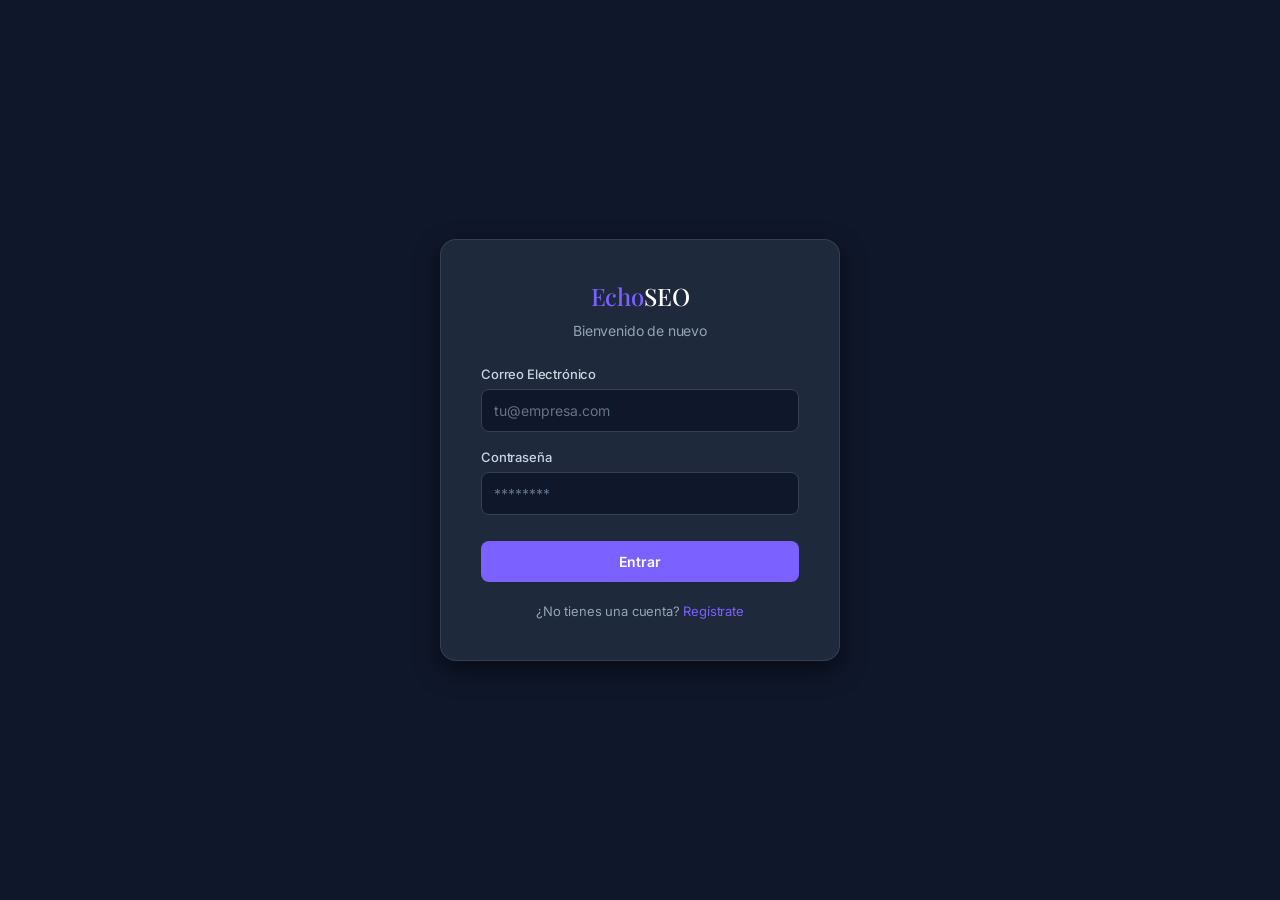
<file: frontend/app/login.html>
<!doctype html>
<html lang="es">
  <head>
    <meta charset="UTF-8" />
    <meta name="viewport" content="width=device-width, initial-scale=1.0" />
    <title>Iniciar Sesión - EchoSEO</title>
    <link rel="preconnect" href="https://fonts.googleapis.com" />
    <link
      href="https://fonts.googleapis.com/css2?family=Syne:wght@700;800&family=Inter:wght@300;400;500;600;700&display=swap"
      rel="stylesheet"
    />
    <link rel="stylesheet" href="css/styles.css" />
  </head>
  <body class="auth-page">
    <div class="auth-card">
      <h2><span style="color: #7b61ff">Echo</span>SEO</h2>
      <p>Bienvenido de nuevo</p>

      <form id="loginForm">
        <div class="form-group">
          <label for="loginEmail">Correo Electrónico</label>
          <input
            type="email"
            id="loginEmail"
            class="form-control"
            placeholder="tu@empresa.com"
            required
          />
        </div>
        <div class="form-group">
          <label for="loginPassword">Contraseña</label>
          <input
            type="password"
            id="loginPassword"
            class="form-control"
            placeholder="********"
            required
          />
        </div>
        <button type="submit" class="auth-btn" id="loginBtn">Entrar</button>
      </form>

      <div class="auth-links">
        ¿No tienes una cuenta? <a href="register.html">Regístrate</a>
      </div>
    </div>

    <script src="js/services/authService.js"></script>
  </body>
</html>
</file>
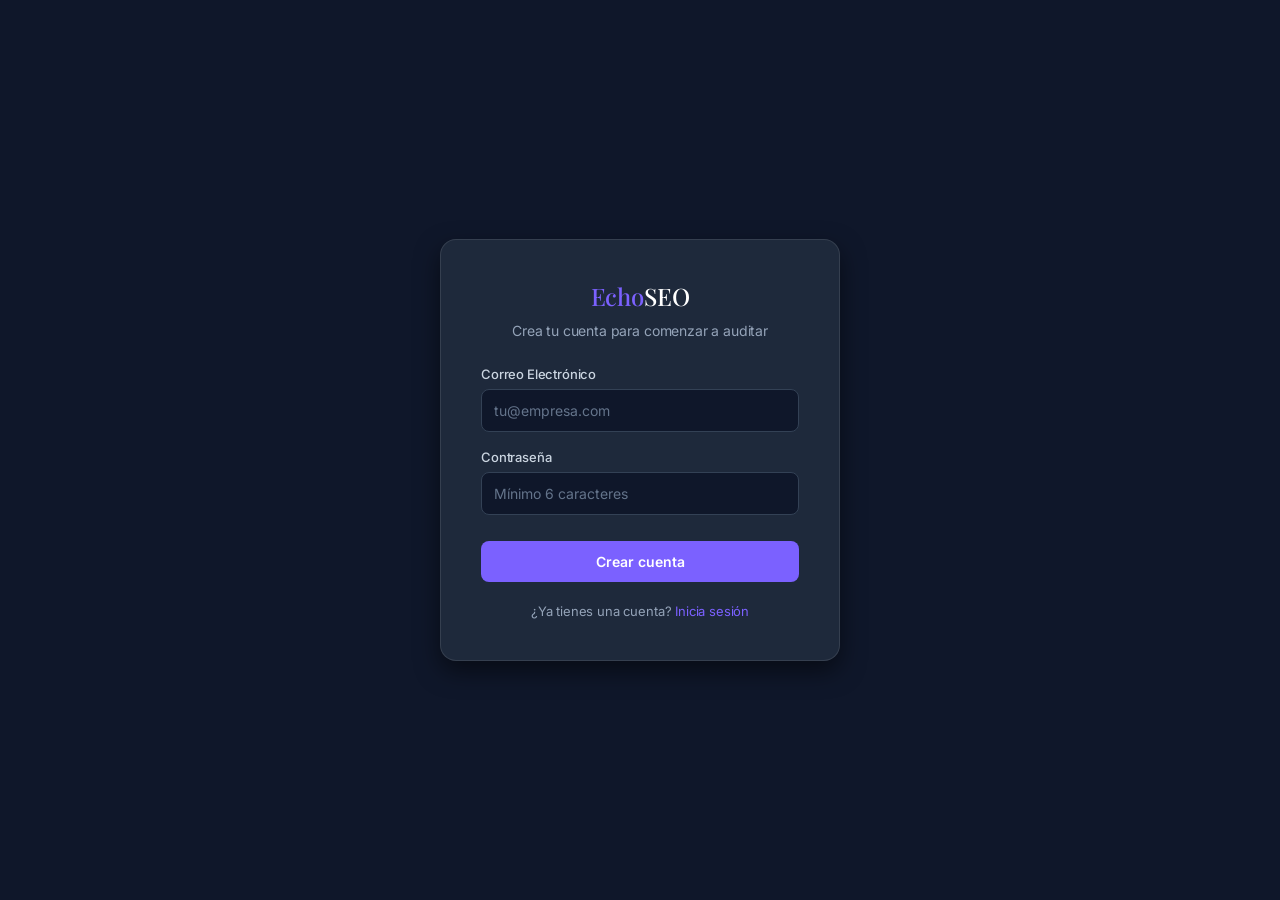
<file: frontend/app/register.html>
<!DOCTYPE html>
<html lang="es">
<head>
  <meta charset="UTF-8">
  <meta name="viewport" content="width=device-width, initial-scale=1.0">
  <title>Registro - EchoSEO</title>
  <link rel="preconnect" href="https://fonts.googleapis.com">
  <link href="https://fonts.googleapis.com/css2?family=Syne:wght@700;800&family=Inter:wght@300;400;500;600;700&display=swap" rel="stylesheet">
  <link rel="stylesheet" href="css/styles.css">
</head>
<body class="auth-page">

  <div class="auth-card">
    <h2><span style="color:#7B61FF;">Echo</span>SEO</h2>
    <p>Crea tu cuenta para comenzar a auditar</p>

    <form id="registerForm">
      <div class="form-group">
        <label for="email">Correo Electrónico</label>
        <input type="email" id="email" class="form-control" placeholder="tu@empresa.com" required>
      </div>
      <div class="form-group">
        <label for="password">Contraseña</label>
        <input type="password" id="password" class="form-control" placeholder="Mínimo 6 caracteres" required>
      </div>
      <button type="submit" class="auth-btn" id="submitBtn">Crear cuenta</button>
    </form>

    <div class="auth-links">
      ¿Ya tienes una cuenta? <a href="login.html">Inicia sesión</a>
    </div>
  </div>

  <script src="js/services/authService.js"></script>

</body>
</html>
</file>
<file: frontend/app/css/styles.css>
@import url("https://fonts.googleapis.com/css2?family=Inter:wght@400;500;600&family=Playfair+Display:wght@400;500;600&display=swap");

html {
  scroll-behavior: smooth;
}

:root {
  --color-cloud-canvas: #f9fafb;
  --color-porcelain-surface: #ffffff;
  --color-graphite-text: #333333;
  --color-ink-text: #000000;
  --color-platinum-border: #d6d6d6;
  --color-silver-detail: #bcbcbc;
  --color-deep-plum: #7b7b7b;
  --color-amethyst-accent: #f1ccff;
  --color-sky-blue-highlight: #91e0ff;

  --font-pp-editorial-new: "Playfair Display", serif;
  --font-switzer: "Inter", sans-serif;
  --font-arial: "Roboto", sans-serif;
  --font-system-ui: "Segoe UI", system-ui, sans-serif;

  --text-caption: 13px;
  --text-body: 16px;
  --text-subheading: 20px;
  --text-heading: 32px;
  --text-heading-lg: 48px;
  --text-display: 62px;

  --spacing-8: 8px;
  --spacing-12: 12px;
  --spacing-16: 16px;
  --spacing-20: 20px;
  --spacing-24: 24px;
  --spacing-32: 32px;
  --spacing-40: 40px;
  --spacing-56: 56px;
  --spacing-60: 60px;
  --spacing-80: 80px;
  --spacing-88: 88px;
  --spacing-116: 116px;
  --spacing-160: 160px;

  --border-radius-cards: 24px;
  --purple: var(--color-amethyst-accent);
  --purple-btn: var(--color-ink-text);
  --purple-btn-hover: #333333;
  --orange: var(--color-sky-blue-highlight);
  --teal: #00c9a7;
  --green-score: #22c896;
  --dark: var(--color-ink-text);
  --text: var(--color-graphite-text);
  --muted: var(--color-deep-plum);
  --border: var(--color-platinum-border);
  --font-display: var(--font-pp-editorial-new);
  --font-body: var(--font-switzer);
  --scroll-offset: 120px;
}
*,
*::before,
*::after {
  box-sizing: border-box;
  margin: 0;
  padding: 0;
}
body {
  background: var(--color-cloud-canvas);
  color: var(--color-graphite-text);
  font-family: var(--font-switzer);
  font-size: var(--text-body);
  line-height: 1.4;
  letter-spacing: -0.16px;
  overflow-x: hidden;
}

h1,
h2 {
  font-family: var(--font-pp-editorial-new);
  font-size: var(--text-heading-lg);
  color: var(--color-ink-text);
  font-weight: 500;
}
header {
  position: fixed;
  top: 16px;
  left: 50%;
  transform: translateX(-50%);
  width: calc(100% - 40px);
  max-width: 1140px;
  z-index: 900;
  height: 72px;
  padding: 0 24px;
  display: flex;
  align-items: center;
  justify-content: space-between;
  background: var(--color-ink-text);
  backdrop-filter: blur(24px) saturate(1.8);
  -webkit-backdrop-filter: blur(24px) saturate(1.8);
  border: none;
  border-radius: 100px;
  transition: all 0.4s cubic-bezier(0.16, 1, 0.3, 1);
  box-shadow: 0 4px 30px rgba(0, 0, 0, 0.04);
}
header.scrolled {
  top: 10px;
  width: calc(100% - 24px);
  max-width: 1100px;
  background: var(--color-ink-text);
  border: none;
  box-shadow: 0 10px 40px rgba(0, 0, 0, 0.18);
}
.logo {
  display: flex;
  align-items: center;
  gap: 9px;
  text-decoration: none;
}
.logo-mark {
  display: flex;
  align-items: center;
  justify-content: center;
  font-size: 20px;
  color: whitesmoke;
}
.logo-name {
  font-family: var(--font-display);
  font-weight: 800;
  font-size: 1.2rem;
  color: var(--dark);
  letter-spacing: -0.02em;
}
.logo-name em {
  color: var(--purple);
  font-style: normal;
}
.nav-wrapper {
  display: flex;
  flex: 1;
  align-items: center;
  justify-content: flex-end;
  gap: 32px;
}
nav {
  display: flex;
  align-items: center;
  justify-content: center;
  gap: 4px;
}
nav a {
  position: relative;
  color: rgba(255, 255, 255, 0.72);
  text-decoration: none;
  font-size: 0.95rem;
  font-weight: 500;
  padding: 8px 16px;
  border-radius: 100px;
  transition: all 0.3s ease;
  z-index: 1;
}
nav a::before {
  content: "";
  position: absolute;
  inset: 0;
  background: rgba(255, 255, 255, 0.08);
  border-radius: 100px;
  opacity: 0;
  transform: scale(0.9);
  transition: all 0.3s cubic-bezier(0.16, 1, 0.3, 1);
  z-index: -1;
}
nav a:hover {
  color: #ffffff;
  font-weight: 600;
}
nav a:hover::before {
  opacity: 1;
  transform: scale(1);
}
.header-actions {
  display: flex;
  align-items: center;
  gap: 10px;
}
.btn-ghost-sm {
  background: transparent;
  border: none;
  color: var(--muted);
  font-family: var(--font-body);
  font-size: 0.875rem;
  font-weight: 600;
  padding: 8px 18px;
  border-radius: 100px;
  cursor: pointer;
  transition:
    color 0.3s,
    background 0.3s;
}
.btn-ghost-sm:hover {
  color: var(--text);
  background: rgba(123, 97, 255, 0.06);
}
.btn-purple {
  background: var(--color-amethyst-accent);
  color: var(--color-ink-text);
  border: none;
  font-family: var(--font-switzer);
  font-size: var(--text-body);
  font-weight: 500;
  padding: var(--spacing-12) var(--spacing-24);
  border-radius: 10px;
  cursor: pointer;
  transition: all 0.3s cubic-bezier(0.16, 1, 0.3, 1);
}
.btn-purple:hover {
  background: #e3b0f5;
  transform: translateY(-2px);
}
.user-profile-container {
  position: relative;
}

.user-profile-btn {
  display: flex;
  align-items: center;
  gap: 10px;
  background: rgba(255, 255, 255, 0.1);
  border: 1px solid rgba(255, 255, 255, 0.22);
  padding: 8px 12px 8px 8px;
  border-radius: 50px;
  cursor: pointer;
  transition: all 0.3s cubic-bezier(0.16, 1, 0.3, 1);
  font-family: var(--font-body);
}

.user-profile-btn:hover {
  background: rgba(220, 29, 29, 0.18);
  border-color: rgba(255, 255, 255, 0.4);
}

.user-avatar {
  width: 32px;
  height: 32px;
  border-radius: 50%;
  background: linear-gradient(135deg, #7b61ff 0%, #6d4fee 100%);
  color: white;
  display: flex;
  align-items: center;
  justify-content: center;
  font-weight: 700;
  font-size: 14px;
  flex-shrink: 0;
}

.user-info {
  display: flex;
  flex-direction: column;
  gap: 2px;
  text-align: left;
}

.user-name {
  font-size: 13px;
  font-weight: 600;
  color: #ffffff;
  white-space: nowrap;
}

.user-email {
  font-size: 11px;
  color: rgba(255, 255, 255, 0.55);
  white-space: nowrap;
}

.user-chevron {
  color: rgba(255, 255, 255, 0.7);
  transition: transform 0.3s;
  flex-shrink: 0;
}

.user-profile-btn.active .user-chevron {
  transform: rotate(180deg);
}

.user-dropdown-menu {
  position: absolute;
  top: calc(100% + 8px);
  right: 0;
  background: white;
  border: 1px solid rgba(229, 231, 235, 0.8);
  border-radius: 12px;
  padding: 8px 0;
  min-width: 200px;
  box-shadow:
    0 12px 32px rgba(0, 0, 0, 0.12),
    inset 0 1px 0 rgba(255, 255, 255, 0.6);
  opacity: 0;
  visibility: hidden;
  transform: translateY(-8px) scale(0.95);
  transition: all 0.3s cubic-bezier(0.16, 1, 0.3, 1);
  z-index: 1000;
  backdrop-filter: blur(8px);
}

.user-dropdown-menu.active {
  opacity: 1;
  visibility: visible;
  transform: translateY(0) scale(1);
}

.dropdown-item {
  display: flex;
  align-items: center;
  gap: 12px;
  padding: 10px 16px;
  color: var(--text);
  text-decoration: none;
  font-size: 13px;
  font-weight: 500;
  transition: all 0.2s;
  border: none;
  background: transparent;
  cursor: pointer;
  width: 100%;
  text-align: left;
  font-family: var(--font-body);
}

.dropdown-item:hover {
  background: rgba(123, 97, 255, 0.06);
  color: var(--purple);
}

.dropdown-item svg {
  color: var(--muted);
  transition: color 0.2s;
}

.dropdown-item:hover svg {
  color: var(--purple);
}

.dropdown-item.logout-item {
  color: #ef4444;
}

.dropdown-item.logout-item:hover {
  background: rgba(239, 68, 68, 0.06);
  color: #dc2626;
}

.dropdown-item.logout-item svg {
  color: #ef4444;
}

.dropdown-item.logout-item:hover svg {
  color: #dc2626;
}

.dropdown-divider {
  height: 1px;
  background: rgba(229, 231, 235, 0.6);
  margin: 6px 0;
}

.hero {
  background: var(--color-cloud-canvas);
  padding: var(--spacing-116) 5% 0;
  text-align: center;
  position: relative;
  overflow: hidden;
  display: flex;
  flex-direction: column;
  align-items: center;
}
.hero-stripes {
  position: absolute;
  inset: 0;
  pointer-events: none;
  background-image: repeating-linear-gradient(
    90deg,
    transparent,
    transparent 28px,
    rgba(214, 214, 214, 0.4) 28px,
    rgba(214, 214, 214, 0.4) 29px
  );
}

.dot-live {
  width: 6px;
  height: 6px;
  border-radius: 50%;
  background: var(--color-sky-blue-highlight);
  animation: blink 1.4s ease infinite;
}
@keyframes blink {
  0%,
  100% {
    opacity: 1;
  }
  50% {
    opacity: 0.25;
  }
}
.hero h1 {
  font-family: var(--font-pp-editorial-new);
  font-size: var(--text-display);
  font-weight: 400;
  color: var(--color-ink-text);
  max-width: 760px;
  margin: 0 auto var(--spacing-56);
  position: relative;
  z-index: 1;
  animation: fadeUp 0.55s 0.05s ease both;
  margin-top: var(--spacing-56);
  line-height: 1.3;
}
.hero h1 .purple {
  background: var(--color-amethyst-accent);
  padding: 0 4px;
  border-radius: 8px;
  color: var(--color-ink-text);
}
.hero h1 .orange {
  background: var(--color-sky-blue-highlight);
  padding: 0 4px;
  border-radius: 8px;
  color: var(--color-ink-text);
}
.hero-sub {
  font-size: var(--text-subheading);
  color: var(--color-graphite-text);
  max-width: 520px;
  margin: 0 auto var(--spacing-32);
  line-height: 1.2;
  letter-spacing: -0.4px;
  position: relative;
  z-index: 1;
  animation: fadeUp 0.55s 0.1s ease both;
}

.hero-search {
  width: 100%;
  max-width: 520px;
  position: relative;
  z-index: 1;
  animation: fadeUp 0.55s 0.15s ease both;
  margin-bottom: 12px;
}
.search-box {
  background: white;
  border-radius: 16px;
  box-shadow:
    0 4px 32px rgba(0, 0, 0, 0.1),
    0 0 0 1px rgba(0, 0, 0, 0.06);
  overflow: hidden;
  padding: 16px;
  display: flex;
  flex-direction: column;
  gap: 12px;
}
.search-input-row {
  display: flex;
  align-items: center;
  padding: 10px 16px;
  gap: 8px;
}
.search-input {
  flex: 1;
  border: none;
  outline: none;
  font-family: var(--font-body);
  font-size: 0.95rem;
  color: var(--text);
  background: transparent;
}
.search-input::placeholder {
  color: var(--muted2);
}
.lang-select {
  font-size: 0.85rem;
  font-weight: 600;
  color: var(--text);
  cursor: pointer;
  padding: 4px 8px;
  border-radius: 6px;
  border: 1px solid var(--border);
  background: white;
  white-space: nowrap;
}
.search-divider {
  height: 1px;
  background: var(--border);
  margin: 0;
}
.btn-search-full {
  width: 100%;
  background: linear-gradient(135deg, var(--purple-btn), #9f7aea);
  color: white;
  border: none;
  border-radius: 9px;
  padding: 14px;
  font-family: var(--font-body);
  font-size: 1rem;
  font-weight: 700;
  cursor: pointer;
  transition: all 0.2s;
  box-shadow: 0 4px 20px rgba(123, 97, 255, 0.35);
}
.btn-search-full:hover {
  background: linear-gradient(135deg, var(--purple-btn-hover), #8b6adb);
  transform: translateY(-1px);
  box-shadow: 0 6px 28px rgba(123, 97, 255, 0.5);
}
.hero-note {
  font-size: 0.78rem;
  color: var(--text);
  position: relative;
  z-index: 1;
  animation: fadeUp 0.55s 0.2s ease both;
  margin-bottom: 44px;
}

.widget-outer {
  position: relative;
  width: 100%;
  height: auto;
  margin-top: 70px;
  margin-bottom: 96px;
  max-width: 1140px;
  animation: slideUp 0.8s 0.35s ease both;
  z-index: 2;
  padding: 16px;
  border-radius: var(--border-radius-cards);
  background: linear-gradient(
    160deg,
    var(--color-amethyst-accent) 0%,
    var(--color-sky-blue-highlight) 40%,
    rgba(214, 214, 214, 0) 80%
  );
  box-shadow: 0 12px 40px rgba(0, 0, 0, 0.04);
}
@keyframes slideUp {
  from {
    opacity: 0;
    transform: translateY(48px);
  }
  to {
    opacity: 1;
    transform: translateY(0);
  }
}

.widget-card {
  background: var(--color-porcelain-surface);
  border-radius: calc(var(--border-radius-cards) - 2px);
  overflow: hidden;
  padding: 40px 48px 32px;
}

.wg-title {
  font-family: var(--font-switzer);
  font-size: var(--text-heading);
  font-weight: 500;
  color: var(--color-ink-text);
  margin-bottom: 18px;
}

.wg-loc-row {
  display: flex;
  align-items: center;
  justify-content: space-between;
  margin-bottom: 22px;
  flex-wrap: wrap;
  gap: 10px;
}
.wg-tabs {
  display: flex;
  gap: 6px;
}
.wg-tab {
  padding: 6px 14px;
  border-radius: 8px;
  font-size: 0.8rem;
  font-weight: 600;
  color: var(--muted);
  border: 1.5px solid var(--border);
  background: white;
  cursor: pointer;
  transition: all 0.2s;
}
.wg-tab.active {
  background: #e9f7f4;
  border-color: #22c896;
  color: #0d9373;
}
.wg-tab:hover:not(.active) {
  border-color: #cbd5e1;
  color: var(--text);
}

.wg-dropdown-wrap {
  position: relative;
}
.wg-dropdown-btn {
  display: flex;
  align-items: center;
  gap: 8px;
  padding: 7px 16px;
  border: 1.5px solid var(--purple-btn);
  border-radius: 9px;
  font-size: 0.85rem;
  font-weight: 600;
  color: var(--purple);
  background: white;
  cursor: pointer;
  transition: all 0.2s;
  white-space: nowrap;
}
.wg-dropdown-btn svg {
  transition: transform 0.25s;
}
.wg-dropdown-btn.open svg {
  transform: rotate(180deg);
}
.wg-dropdown-menu {
  position: absolute;
  right: 0;
  top: calc(100% + 6px);
  background: white;
  border-radius: 12px;
  box-shadow:
    0 8px 40px rgba(0, 0, 0, 0.14),
    0 0 0 1px rgba(0, 0, 0, 0.06);
  min-width: 200px;
  overflow: hidden;
  z-index: 50;
  animation: dropIn 0.2s ease;
}
@keyframes dropIn {
  from {
    opacity: 0;
    transform: translateY(-6px);
  }
  to {
    opacity: 1;
    transform: translateY(0);
  }
}
.wg-dropdown-item {
  padding: 11px 18px;
  font-size: 0.875rem;
  color: #374151;
  cursor: pointer;
  transition: background 0.15s;
}
.wg-dropdown-item:hover {
  background: #f9fafb;
}
.wg-dropdown-item.selected {
  background: #eef2ff;
  color: var(--purple);
  font-weight: 600;
}

.wg-body {
  display: grid;
  grid-template-columns: 280px 1fr;
  gap: 32px;
  align-items: start;
}

.wg-gauge-col {
  display: flex;
  flex-direction: column;
  align-items: center;
  gap: 12px;
}
.gauge-wrap {
  position: relative;
  width: 220px;
  height: 130px;
  margin-bottom: 4px;
}
.gauge-svg {
  width: 220px;
  height: 130px;
}
.gauge-score {
  position: absolute;
  bottom: 20px;
  left: 50%;
  transform: translateX(-50%);
  text-align: center;
  z-index: 10;
}
.gauge-num {
  font-family: var(--font-display);
  font-size: 2.2rem;
  font-weight: 800;
  color: rgba(20, 65, 213, 0.9);
  line-height: 1;
  display: block;
  text-shadow:
    0 2px 6px rgba(255, 255, 255, 0.59),
    0 0 12px rgba(204, 202, 202, 0.433);
}
.gauge-denom {
  font-size: 1.25rem;
  color: rgba(20, 65, 213, 0.9);
  font-weight: 500;
  text-shadow: 0 1px 4px rgba(223, 217, 217, 0.464);
  margin-left: 2px;
}

.gauge-label {
  font-family: var(--font-display);
  font-size: 1.2rem;
  font-weight: 800;
  color: #111827;
  margin-top: 4px;
}
.gauge-desc {
  background: #dcfce7;
  color: #15803d;
  font-size: 0.8rem;
  font-weight: 600;
  padding: 10px 16px;
  border-radius: 8px;
  text-align: center;
  line-height: 1.4;
  max-width: 220px;
  margin-bottom: 12px;
}

.wg-chart-col {
  padding-top: 8px;
}
.wg-chart-legend {
  display: flex;
  gap: 14px;
  margin-bottom: 16px;
  flex-wrap: wrap;
}
.wg-legend-item {
  display: flex;
  align-items: center;
  gap: 5px;
  font-size: 0.72rem;
  color: var(--muted);
  font-weight: 500;
}
.legend-dot {
  width: 8px;
  height: 8px;
  border-radius: 50%;
  flex-shrink: 0;
}
.wg-chart-svg-wrap {
  background: #f8faff;
  border-radius: 12px;
  padding: 16px 18px 10px;
  overflow: hidden;
  min-height: 180px;
}

#chartSvg {
  width: 100%;
  height: 160px;
  display: block;
}

.chart-y-labels {
  display: flex;
  flex-direction: column;
  justify-content: space-between;
  height: 120px;
  margin-right: 6px;
  font-size: 0.65rem;
  color: var(--muted2);
}
.chart-area {
  display: flex;
  align-items: flex-end;
  flex: 1;
}
.wg-chart-row {
  display: flex;
  gap: 6px;
}
.wg-x-labels {
  display: flex;
  justify-content: space-between;
  font-size: 0.65rem;
  color: var(--muted2);
  padding: 8px 10px 12px;
  margin-top: -2px;
}

.chart-line-animated {
  stroke-dasharray: 400;
  stroke-dashoffset: 400;
}
.chart-line-animated.draw {
  animation: drawLine 1.8s ease forwards;
}
@keyframes drawLine {
  to {
    stroke-dashoffset: 0;
  }
}

.count-up {
  display: inline-block;
}

.platform-badge {
  display: inline-flex;
  align-items: center;
  gap: 5px;
  background: #f0fdf4;
  border: 1px solid #bbf7d0;
  color: #15803d;
  font-size: 0.7rem;
  font-weight: 700;
  padding: 3px 10px;
  border-radius: 100px;
  margin-bottom: 10px;
  transition: all 0.3s;
}

.gauge-arrow {
  position: absolute;
  bottom: 8px;
  left: 50%;
  transform-origin: bottom center;
  transition: transform 1s cubic-bezier(0.34, 1.2, 0.64, 1);
}

.logos-belt {
  background: white;
  padding: 36px 0;
  border-top: 1px solid var(--border);
  overflow: hidden;
}
.logos-belt-label {
  text-align: center;
  font-size: 0.72rem;
  text-transform: uppercase;
  letter-spacing: 0.1em;
  font-weight: 600;
  color: var(--muted2);
  margin-bottom: 22px;
}
.logos-track-wrap {
  overflow: hidden;
}
.logos-track {
  display: flex;
  align-items: center;
  gap: 60px;
  width: max-content;
  animation: scrollBrands 18s linear infinite;
}
@keyframes scrollBrands {
  from {
    transform: translateX(0);
  }
  to {
    transform: translateX(-50%);
  }
}
.brand {
  font-family: var(--font-display);
  font-size: 1.1rem;
  font-weight: 800;
  color: var(--muted);
  letter-spacing: -0.02em;
  white-space: nowrap;
  flex-shrink: 0;
  transition: color 0.2s;
}
.brand:hover {
  color: var(--muted2);
}

.section {
  padding: 96px 5%;
}
.section-inner {
  max-width: 1140px;
  margin: 0 auto;
}
#Herramientas {
  scroll-margin-top: var(--scroll-offset);
}
.section-label {
  font-size: 0.75rem;
  font-weight: 700;
  text-transform: uppercase;
  letter-spacing: 0.1em;
  color: var(--orange);
  margin-bottom: 10px;
}
.section-h {
  font-family: var(--font-display);
  font-size: clamp(1.8rem, 3.5vw, 2.9rem);
  font-weight: 800;
  letter-spacing: -0.03em;
  color: var(--dark);
  line-height: 1.1;
  margin-bottom: 14px;
}
.section-h .hi {
  color: var(--purple);
}
.section-desc {
  font-size: 1rem;
  color: var(--muted);
  max-width: 540px;
  line-height: 1.7;
  margin-bottom: 56px;
}
.features-grid {
  display: grid;
  grid-template-columns: repeat(auto-fit, minmax(250px, 1fr));
  gap: 18px;
}
.feat-card {
  background: white;
  border: 1px solid var(--border);
  border-radius: 16px;
  padding: 28px;
  transition:
    border-color 0.25s,
    box-shadow 0.25s,
    transform 0.2s;
}
.feat-card:hover {
  border-color: rgba(123, 97, 255, 0.3);
  box-shadow: 0 8px 40px rgba(0, 0, 0, 0.07);
  transform: translateY(-3px);
}
.feat-icon {
  width: 48px;
  height: 48px;
  border-radius: 12px;
  display: flex;
  align-items: center;
  justify-content: center;
  font-size: 1.3rem;
  margin-bottom: 16px;
  transition: transform 0.3s ease, box-shadow 0.3s ease;
}

@keyframes icon-float {
  0%, 100% { transform: translateY(0); }
  50% { transform: translateY(-5px); }
}

.feat-icon {
  animation: icon-float 1.4s ease-in-out infinite;
}
.fi-purple {
  box-shadow: 0 0 18px rgba(123, 97, 255, 0.4);
}
.fi-orange {
  box-shadow: 0 0 18px rgba(255, 107, 43, 0.4);
}
.fi-green {
  box-shadow: 0 0 18px rgba(16, 185, 129, 0.4);
}
.fi-blue {
  box-shadow: 0 0 18px rgba(59, 130, 246, 0.4);
}
.fi-purple {
  background: rgba(123, 97, 255, 0.1);
}
.fi-orange {
  background: rgba(255, 107, 43, 0.1);
}
.fi-green {
  background: rgba(16, 185, 129, 0.1);
}
.fi-blue {
  background: rgba(59, 130, 246, 0.1);
}
.feat-title {
  font-family: var(--font-display);
  font-size: 1rem;
  font-weight: 700;
  color: var(--dark);
  margin-bottom: 8px;
}
.feat-desc {
  font-size: 0.875rem;
  color: var(--muted);
  line-height: 1.65;
}

.stats-bg {
  background: linear-gradient(135deg, #1a0a3c 0%, #2d0f7b 50%, #1a0a3c 100%);
  padding: 80px 5%;
}
.stats-grid {
  max-width: 1000px;
  margin: 0 auto;
  display: grid;
  grid-template-columns: repeat(auto-fit, minmax(180px, 1fr));
  gap: 48px;
  text-align: center;
}
.stat-num {
  font-family: var(--font-display);
  font-size: 3.2rem;
  font-weight: 800;
  letter-spacing: -0.04em;
  background: linear-gradient(135deg, white, rgba(255, 255, 255, 0.75));
  -webkit-background-clip: text;
  -webkit-text-fill-color: transparent;
  background-clip: text;
  line-height: 1;
  margin-bottom: 6px;
}
.stat-lbl {
  font-size: 0.875rem;
  color: rgba(255, 255, 255, 0.5);
  font-weight: 500;
}

.testi-section {
  padding: 96px 5%;
  background: #fafafa;
  scroll-margin-top: var(--scroll-offset);
}
.testi-grid {
  max-width: 1200px;
  margin: 56px auto 0;
  display: grid;
  grid-template-columns: repeat(4, 1fr);
  gap: 18px;
}
.testi-card {
  background: white;
  border: 1px solid var(--border);
  border-radius: 16px;
  padding: 26px;
  transition: box-shadow 0.25s;
}
.testi-card:hover {
  box-shadow: 0 8px 40px rgba(0, 0, 0, 0.07);
}
.stars {
  color: var(--orange);
  font-size: 0.85rem;
  letter-spacing: 2px;
  margin-bottom: 12px;
}
.testi-text {
  font-size: 0.9rem;
  color: #374151;
  line-height: 1.7;
  margin-bottom: 18px;
  font-style: italic;
}
.testi-author {
  display: flex;
  align-items: center;
  gap: 10px;
}
.av {
  width: 36px;
  height: 36px;
  border-radius: 50%;
  display: flex;
  align-items: center;
  justify-content: center;
  font-size: 0.8rem;
  font-weight: 700;
  color: white;
  flex-shrink: 0;
}
.av1 {
  background: linear-gradient(135deg, var(--purple), #6d28d9);
}
.av2 {
  background: linear-gradient(135deg, var(--orange), #e85d04);
}
.av3 {
  background: linear-gradient(135deg, #0891b2, #0e7490);
}
.au-name {
  font-size: 0.83rem;
  font-weight: 600;
  color: #111827;
}
.au-role {
  font-size: 0.72rem;
  color: var(--muted2);
}

.cta-final {
  background: linear-gradient(135deg, #7b61ff 0%, #9f7aea 50%, #c026d3 100%);
  padding: 80px 5%;
  text-align: center;
}
.cta-final h2 {
  font-family: var(--font-display);
  font-size: clamp(1.8rem, 3.5vw, 2.8rem);
  font-weight: 800;
  letter-spacing: -0.03em;
  color: white;
  margin-bottom: 14px;
}
.cta-final p {
  color: rgba(255, 255, 255, 0.75);
  font-size: 1.05rem;
  margin-bottom: 36px;
}
.cta-final-btns {
  display: flex;
  align-items: center;
  justify-content: center;
  gap: 12px;
  flex-wrap: wrap;
}
.btn-white {
  background: white;
  color: #374151;
  border: none;
  padding: 14px 32px;
  border-radius: 10px;
  font-family: var(--font-body);
  font-size: 1rem;
  font-weight: 700;
  cursor: pointer;
  box-shadow: 0 4px 20px rgba(0, 0, 0, 0.15);
  transition: all 0.2s;
}
.btn-white:hover {
  transform: translateY(-2px);
  box-shadow: 0 8px 32px rgba(0, 0, 0, 0.2);
}
.btn-outline-white {
  background: transparent;
  color: white;
  border: 2px solid rgba(255, 255, 255, 0.4);
  padding: 13px 28px;
  border-radius: 10px;
  font-family: var(--font-body);
  font-size: 1rem;
  font-weight: 600;
  cursor: pointer;
  transition: all 0.2s;
}
.btn-outline-white:hover {
  border-color: white;
  background: rgba(255, 255, 255, 0.1);
}

footer {
  background: var(--dark);
  padding: 60px 5% 28px;
}
.footer-grid {
  max-width: 1140px;
  margin: 0 auto;
  display: grid;
  grid-template-columns: 1.4fr repeat(3, 1fr);
  gap: 48px;
  margin-bottom: 48px;
}
.footer-logo-img {
  height: 48px;
  width: auto;
  display: block;
  object-fit: contain;
  filter: brightness(0) invert(1);
  opacity: 0.92;
  margin-bottom: 4px;
}
.footer-brand p {
  font-size: 0.875rem;
  color: #6b7280;
  line-height: 1.7;
  margin-top: 12px;
  max-width: 220px;
}
.footer-col h4 {
  font-size: 0.75rem;
  font-weight: 700;
  text-transform: uppercase;
  letter-spacing: 0.09em;
  color: #9ca3af;
  margin-bottom: 16px;
}
.footer-col a {
  display: block;
  font-size: 0.85rem;
  color: #6b7280;
  text-decoration: none;
  margin-bottom: 9px;
  transition: color 0.2s;
}
.footer-col a:hover {
  color: white;
}
.footer-bottom {
  max-width: 1140px;
  margin: 0 auto;
  border-top: 1px solid rgba(255, 255, 255, 0.07);
  padding-top: 22px;
  display: flex;
  align-items: center;
  justify-content: space-between;
  font-size: 0.78rem;
  color: #6b7280;
  flex-wrap: wrap;
  gap: 10px;
}
.footer-bottom a {
  color: #6b7280;
  text-decoration: none;
  margin-left: 18px;
  transition: color 0.2s;
}
.footer-bottom a:hover {
  color: white;
}

@keyframes fadeUp {
  from {
    opacity: 0;
    transform: translateY(22px);
  }
  to {
    opacity: 1;
    transform: translateY(0);
  }
}
.reveal {
  opacity: 0;
  transform: translateY(28px);
  transition:
    opacity 0.65s ease,
    transform 0.65s ease;
}
.reveal.in {
  opacity: 1;
  transform: none;
}

.hamburger {
  display: none;
  flex-direction: column;
  justify-content: space-between;
  width: 26px;
  height: 18px;
  background: transparent;
  border: none;
  cursor: pointer;
  z-index: 1000;
  padding: 0;
  margin-left: auto;
}
.hamburger span {
  width: 100%;
  height: 2px;
  background-color: #ffffff;
  border-radius: 2px;
  transition: all 0.3s ease;
}
.hamburger.active span:nth-child(1) {
  transform: translateY(8px) rotate(45deg);
}
.hamburger.active span:nth-child(2) {
  opacity: 0;
}
.hamburger.active span:nth-child(3) {
  transform: translateY(-8px) rotate(-45deg);
}

body.auth-page {
  background-color: #0f172a;
  display: flex;
  justify-content: center;
  align-items: center;
  min-height: 100vh;
}

.auth-card {
  background: #1e293b;
  padding: 40px;
  border-radius: 16px;
  width: 100%;
  max-width: 400px;
  box-shadow: 0 10px 25px rgba(0, 0, 0, 0.5);
  text-align: center;
  border: 1px solid rgba(255, 255, 255, 0.1);
}

.auth-card h2 {
  font-family: var(--font-display);
  color: white;
  margin-bottom: 8px;
  font-size: 24px;
}

.auth-card p {
  color: #94a3b8;
  font-size: 14px;
  margin-bottom: 24px;
}

.form-group {
  margin-bottom: 16px;
  text-align: left;
}

.form-group label {
  display: block;
  color: #cbd5e1;
  font-size: 13px;
  margin-bottom: 6px;
  font-weight: 500;
}

.form-control {
  width: 100%;
  padding: 12px;
  border-radius: 8px;
  border: 1px solid #334155;
  background: #0f172a;
  color: white;
  box-sizing: border-box;
  font-family: var(--font-body);
  font-size: 14px;
}

.form-control:focus {
  outline: none;
  border-color: #7b61ff;
  box-shadow: 0 0 0 3px rgba(123, 97, 255, 0.1);
}

.form-control::placeholder {
  color: #64748b;
}

.auth-btn {
  width: 100%;
  padding: 12px;
  border-radius: 8px;
  background: #7b61ff;
  color: white;
  font-weight: 600;
  border: none;
  cursor: pointer;
  transition:
    background 0.3s,
    transform 0.2s;
  margin-top: 10px;
  font-family: var(--font-body);
  font-size: 14px;
}

.auth-btn:hover {
  background: #6045e0;
  transform: translateY(-1px);
}

.auth-btn:disabled,
.auth-btn.btn-pressed {
  background: #4c2fa8;
  transform: scale(0.98);
  cursor: not-allowed;
  box-shadow: inset 0 2px 4px rgba(0, 0, 0, 0.3);
}

.alert-box {
  display: none;
  padding: 12px;
  border-radius: 6px;
  margin-bottom: 15px;
  font-size: 13px;
}

.alert-error {
  background: rgba(239, 68, 68, 0.1);
  color: #ef4444;
  border: 1px solid rgba(239, 68, 68, 0.2);
}

.alert-success {
  background: rgba(16, 185, 129, 0.1);
  color: #10b981;
  border: 1px solid rgba(16, 185, 129, 0.2);
}

.auth-links {
  margin-top: 20px;
  font-size: 13px;
  color: #94a3b8;
}

.auth-links a {
  color: #7b61ff;
  text-decoration: none;
  transition: color 0.2s;
}

.auth-links a:hover {
  color: #9f7aea;
  text-decoration: underline;
}

@keyframes slideInRight {
  from {
    transform: translateX(400px);
    opacity: 0;
  }
  to {
    transform: translateX(0);
    opacity: 1;
  }
}

@keyframes slideOutRight {
  from {
    transform: translateX(0);
    opacity: 1;
  }
  to {
    transform: translateX(400px);
    opacity: 0;
  }
}

@keyframes progressBar {
  from {
    width: 100%;
  }
  to {
    width: 0%;
  }
}

.toast-notification {
  position: fixed;
  top: 20px;
  right: 20px;
  min-width: 300px;
  max-width: 400px;
  z-index: 10000;
  border-radius: 12px;
  box-shadow:
    0 10px 40px rgba(0, 0, 0, 0.15),
    0 0 1px rgba(0, 0, 0, 0.1);
  overflow: hidden;
  font-family: var(--font-body);
  backdrop-filter: blur(10px);
}

.toast-content {
  display: flex;
  align-items: center;
  gap: 14px;
  padding: 16px 20px;
}

.toast-icon {
  width: 24px;
  height: 24px;
  min-width: 24px;
  flex-shrink: 0;
  animation: popIn 0.5s cubic-bezier(0.34, 1.56, 0.64, 1);
}

@keyframes popIn {
  0% {
    transform: scale(0);
  }
  50% {
    transform: scale(1.1);
  }
  100% {
    transform: scale(1);
  }
}

.toast-message {
  font-size: 14px;
  font-weight: 500;
  line-height: 1.4;
}

.toast-progress {
  height: 3px;
  background: currentColor;
  width: 100%;
}

.toast-success {
  background: linear-gradient(135deg, #10b981 0%, #059669 100%);
  color: white;
}

.toast-success .toast-icon {
  color: #ecfdf5;
}

.toast-success .toast-progress {
  background: rgba(255, 255, 255, 0.3);
}

.toast-error {
  background: linear-gradient(135deg, #ef4444 0%, #dc2626 100%);
  color: white;
}

.toast-error .toast-icon {
  color: #fef2f2;
}

.toast-error .toast-progress {
  background: rgba(255, 255, 255, 0.3);
}

@media (max-width: 640px) {
  .toast-notification {
    min-width: 280px;
    max-width: calc(100% - 20px);
    right: 10px;
    left: 10px;
  }

  .toast-content {
    padding: 14px 16px;
  }

  .toast-message {
    font-size: 13px;
  }
}

@media (max-width: 992px) {
  header,
  header.scrolled {
    padding: 0 20px;
    height: 64px;
    border-radius: 100px;
    top: 12px;
    width: calc(100% - 24px);
    box-shadow: 0 4px 20px rgba(0, 0, 0, 0.06);
    background: rgba(255, 255, 255, 0.85);
    backdrop-filter: blur(24px) saturate(1.8);
    -webkit-backdrop-filter: blur(24px) saturate(1.8);
    border: 1px solid rgba(255, 255, 255, 0.4);
  }
  .header-logo-img {
    height: 32px;
    width: auto;
    margin-left: 0;
  }
  .nav-wrapper {
    position: fixed;
    top: 0;
    right: -100%;
    width: 280px;
    height: 100vh;
    background: white;
    flex-direction: column;
    justify-content: flex-start;
    align-items: flex-start;
    padding: 80px 30px 40px;
    transition: right 0.3s ease;
    z-index: 999;
    box-shadow: -5px 0 30px rgba(0, 0, 0, 0.1);
  }
  .nav-wrapper.active {
    right: 0;
  }
  nav {
    flex-direction: column;
    align-items: flex-start;
    margin: 0 0 30px 0;
    width: 100%;
    gap: 20px;
  }
  nav a {
    font-size: 1.1rem;
    display: block;
    width: 100%;
    color: var(--muted);
  }
  .header-actions {
    flex-direction: column;
    width: 100%;
    gap: 15px;
  }
  .header-actions button {
    width: 100%;
  }
  .hamburger {
    display: flex;
  }
  .wg-body {
    grid-template-columns: 1fr;
  }
  .footer-grid {
    grid-template-columns: 1fr 1fr;
  }
}

@media (max-width: 576px) {
  .footer-grid {
    grid-template-columns: 1fr;
  }
  .hero h1 {
    font-size: 2.2rem;
  }
  .stat-num {
    font-size: 2.5rem;
  }
}

.results-page {
  min-height: 100vh;
  background: linear-gradient(135deg, #0f0f0f 0%, #1a1a2e 100%);
  padding: 2rem 1rem;
}

.results-container {
  max-width: 1000px;
  margin: 0 auto;
  padding: 2rem;
}

.audit-results {
  background: rgba(255, 255, 255, 0.05);
  border: 1px solid rgba(255, 255, 255, 0.1);
  border-radius: 16px;
  backdrop-filter: blur(10px);
  padding: 2rem;
  animation: slideIn 0.5s ease-out;
}

@keyframes slideIn {
  from {
    opacity: 0;
    transform: translateY(20px);
  }
  to {
    opacity: 1;
    transform: translateY(0);
  }
}

.audit-header {
  display: flex;
  justify-content: space-between;
  align-items: flex-start;
  gap: 2rem;
  margin-bottom: 2rem;
  padding-bottom: 2rem;
  border-bottom: 1px solid rgba(255, 255, 255, 0.1);
}

.audit-info h2 {
  font-size: 1.8rem;
  margin-bottom: 1rem;
  color: #fff;
}

.audit-url,
.audit-date {
  color: rgba(255, 255, 255, 0.7);
  font-size: 0.95rem;
  margin: 0.5rem 0;
  word-break: break-all;
}

.audit-url strong,
.audit-date strong {
  color: #7b61ff;
  font-weight: 600;
}

.seo-score-display {
  display: flex;
  justify-content: center;
  align-items: center;
}

.score-circle {
  width: 120px;
  height: 120px;
  border-radius: 50%;
  display: flex;
  flex-direction: column;
  align-items: center;
  justify-content: center;
  position: relative;
  box-shadow: 0 4px 20px rgba(123, 97, 255, 0.3);
}

.score-value {
  font-size: 2rem;
  font-weight: 800;
  color: #fff;
}

.score-label {
  font-size: 0.8rem;
  color: rgba(255, 255, 255, 0.7);
}

.audit-status {
  margin-bottom: 2rem;
}

.status-badge {
  display: inline-block;
  padding: 0.5rem 1rem;
  border-radius: 20px;
  font-size: 0.85rem;
  font-weight: 600;
  text-transform: uppercase;
}

.status-pending {
  background: rgba(255, 193, 7, 0.2);
  color: #ffc107;
  border: 1px solid #ffc107;
}

.status-processing {
  background: rgba(33, 150, 243, 0.2);
  color: #2196f3;
  border: 1px solid #2196f3;
}

.status-completed {
  background: rgba(76, 175, 80, 0.2);
  color: #4caf50;
  border: 1px solid #4caf50;
}

.status-failed {
  background: rgba(244, 67, 54, 0.2);
  color: #f44336;
  border: 1px solid #f44336;
}

.results-section {
  margin-bottom: 2rem;
  padding: 1.5rem;
  border-radius: 12px;
  border-left: 4px solid #7b61ff;
  background: rgba(123, 97, 255, 0.05);
}

.results-section.errors {
  border-left-color: #f44336;
  background: rgba(244, 67, 54, 0.05);
}

.results-section.warnings {
  border-left-color: #ffc107;
  background: rgba(255, 193, 7, 0.05);
}

.results-section.success {
  border-left-color: #4caf50;
  background: rgba(76, 175, 80, 0.05);
}

.section-header {
  display: flex;
  align-items: center;
  gap: 1rem;
  margin-bottom: 1rem;
}

.section-icon {
  font-size: 1.5rem;
}

.section-header h3 {
  margin: 0;
  font-size: 1.1rem;
  color: #fff;
}

.items-list {
  display: flex;
  flex-direction: column;
  gap: 0.75rem;
}

.result-item {
  display: flex;
  gap: 1rem;
  padding: 1rem;
  background: rgba(255, 255, 255, 0.03);
  border-radius: 8px;
  border: 1px solid rgba(255, 255, 255, 0.05);
}

.item-icon {
  font-size: 1.2rem;
  min-width: 20px;
}

.item-content {
  flex: 1;
}

.item-text {
  margin: 0;
  color: rgba(255, 255, 255, 0.9);
  line-height: 1.5;
}

.no-items {
  color: rgba(255, 255, 255, 0.6);
  font-size: 0.95rem;
  margin: 0;
  font-style: italic;
}

.audit-actions {
  display: flex;
  gap: 1rem;
  margin-top: 2rem;
  padding-top: 2rem;
  border-top: 1px solid rgba(255, 255, 255, 0.1);
  flex-wrap: wrap;
}

.btn {
  padding: 0.75rem 1.5rem;
  border: none;
  border-radius: 8px;
  font-size: 0.95rem;
  font-weight: 600;
  cursor: pointer;
  transition: all 0.3s ease;
  flex: 1;
  min-width: 200px;
}

.btn-primary {
  background: linear-gradient(135deg, #7b61ff 0%, #6b4fd9 100%);
  color: white;
}

.btn-primary:hover {
  transform: translateY(-2px);
  box-shadow: 0 4px 15px rgba(123, 97, 255, 0.4);
}

.btn-secondary {
  background: rgba(255, 255, 255, 0.1);
  color: #fff;
  border: 1px solid rgba(255, 255, 255, 0.2);
}

.btn-secondary:hover {
  background: rgba(255, 255, 255, 0.15);
  transform: translateY(-2px);
}

.loading-spinner {
  display: flex;
  justify-content: center;
  align-items: center;
  min-height: 300px;
}

.spinner {
  border: 3px solid rgba(255, 255, 255, 0.1);
  border-top: 3px solid #7b61ff;
  border-radius: 50%;
  width: 50px;
  height: 50px;
  animation: spin 1s linear infinite;
}

@keyframes spin {
  0% {
    transform: rotate(0deg);
  }
  100% {
    transform: rotate(360deg);
  }
}

.error-message {
  background: rgba(244, 67, 54, 0.1);
  border: 1px solid #f44336;
  color: #f44336;
  padding: 1rem;
  border-radius: 8px;
  margin: 1rem 0;
  text-align: center;
}

@media (max-width: 768px) {
  .audit-header {
    flex-direction: column;
    gap: 1rem;
  }

  .results-container {
    padding: 1rem;
  }

  .audit-results {
    padding: 1rem;
  }

  .btn {
    min-width: 100%;
  }

  .audit-actions {
    flex-direction: column;
  }
}

.analyze-loader {
  display: none;
  flex-direction: column;
  align-items: center;
  gap: 16px;
}

#analyzeForm.is-loading .analyze-loader {
  display: flex;
}

#analyzeForm.is-loading #analyzeSubmitBtn {
  display: none;
}

.wrapper {
  width: 72px;
  height: 38px;
  position: relative;
  z-index: 1;
}

.wrapper .circle {
  width: 12px;
  height: 12px;
  position: absolute;
  border-radius: 50%;
  background-color: #e3b0f5;
  left: 10%;
  transform-origin: 50%;
  animation: circle7124 0.5s alternate infinite ease;
}

@keyframes circle7124 {
  0%   { top: 36px; height: 4px; border-radius: 50px 50px 25px 25px; transform: scaleX(1.7); }
  40%  { height: 12px; border-radius: 50%; transform: scaleX(1); }
  100% { top: 0%; }
}

.wrapper .circle:nth-child(2) { left: 43%; animation-delay: 0.2s; }
.wrapper .circle:nth-child(3) { left: auto; right: 10%; animation-delay: 0.3s; }

.wrapper .shadow {
  width: 12px;
  height: 3px;
  border-radius: 50%;
  background-color: #91e0ff;
  position: absolute;
  top: 38px;
  transform-origin: 50%;
  z-index: -1;
  left: 10%;
  filter: blur(1px);
  animation: shadow046 0.5s alternate infinite ease;
}

@keyframes shadow046 {
  0%   { transform: scaleX(1.5); }
  40%  { transform: scaleX(1); opacity: 0.7; }
  100% { transform: scaleX(0.2); opacity: 0.4; }
}

.wrapper .shadow:nth-child(4) { left: 43%; animation-delay: 0.2s; }
.wrapper .shadow:nth-child(5) { left: auto; right: 10%; animation-delay: 0.3s; }

/* ─── Profile Panel Drawer ─── */
.pp-overlay {
  position: fixed;
  inset: 0;
  z-index: 9000;
  display: flex;
  justify-content: flex-end;
  background: transparent;
  visibility: hidden;
  pointer-events: none;
  transition: background 0.3s ease;
}
.pp-overlay.open {
  visibility: visible;
  pointer-events: all;
  background: rgba(0, 0, 0, 0.44);
}

.pp-panel {
  width: 440px;
  max-width: 100vw;
  height: 100%;
  background: #fff;
  display: flex;
  flex-direction: column;
  transform: translateX(100%);
  transition: transform 0.35s cubic-bezier(0.4, 0, 0.2, 1);
  box-shadow: -12px 0 48px rgba(0, 0, 0, 0.14);
  overflow-y: auto;
}
.pp-overlay.open .pp-panel {
  transform: translateX(0);
}

.pp-header {
  display: flex;
  align-items: flex-start;
  justify-content: space-between;
  padding: 28px 28px 0;
  flex-shrink: 0;
}
.pp-eyebrow {
  font-size: 0.72rem;
  font-weight: 600;
  letter-spacing: 0.09em;
  text-transform: uppercase;
  color: #7b61ff;
  margin-bottom: 4px;
}
.pp-title {
  font-size: 1.55rem;
  font-weight: 700;
  color: #111;
  line-height: 1.2;
}
.pp-close {
  width: 36px;
  height: 36px;
  border-radius: 50%;
  border: 1px solid #e4e4ea;
  background: #f6f6f9;
  display: flex;
  align-items: center;
  justify-content: center;
  font-size: 1.1rem;
  color: #555;
  cursor: pointer;
  flex-shrink: 0;
  transition: background 0.18s ease, color 0.18s ease;
}
.pp-close:hover { background: #ebebf0; color: #111; }

.pp-body {
  padding: 24px 28px 32px;
  display: flex;
  flex-direction: column;
  gap: 24px;
  flex: 1;
}

/* ── Avatar section ── */
.pp-avatar-section {
  display: flex;
  align-items: center;
  gap: 20px;
}
.pp-avatar-wrap { position: relative; flex-shrink: 0; }
.pp-avatar-large {
  width: 88px;
  height: 88px;
  border-radius: 50%;
  background: linear-gradient(135deg, #7b61ff 0%, #6d4fee 100%);
  display: flex;
  align-items: center;
  justify-content: center;
  font-size: 2.2rem;
  font-weight: 700;
  color: #fff;
  overflow: hidden;
  border: 3px solid #e4e4ea;
  box-shadow: 0 4px 14px rgba(123, 97, 255, 0.22);
}
.pp-avatar-large img {
  width: 100%;
  height: 100%;
  object-fit: cover;
  display: block;
}
.pp-avatar-cam {
  position: absolute;
  bottom: 2px;
  right: 2px;
  width: 26px;
  height: 26px;
  border-radius: 50%;
  background: #111;
  color: #fff;
  border: 2px solid #fff;
  display: flex;
  align-items: center;
  justify-content: center;
  font-size: 11px;
  cursor: pointer;
  transition: background 0.18s ease;
}
.pp-avatar-cam:hover { background: #333; }
.pp-user-meta {
  display: flex;
  flex-direction: column;
  gap: 3px;
}
.pp-username {
  font-size: 1.1rem;
  font-weight: 700;
  color: #111;
}
.pp-useremail {
  font-size: 0.84rem;
  color: #666;
}
.pp-btn-delete {
  display: flex;
  align-items: center;
  gap: 5px;
  margin-top: 10px;
  padding: 5px 11px;
  border-radius: 8px;
  border: 1px solid #fecaca;
  background: #fff5f5;
  color: #dc2626;
  font-size: 0.8rem;
  font-weight: 500;
  cursor: pointer;
  width: fit-content;
  transition: background 0.18s ease, border-color 0.18s ease;
}
.pp-btn-delete:hover { background: #fee2e2; border-color: #fca5a5; }

/* ── Tabs ── */
.pp-tabs {
  display: flex;
  gap: 3px;
  background: #f2f2f5;
  border-radius: 12px;
  padding: 3px;
  width: fit-content;
}
.pp-tab {
  display: flex;
  align-items: center;
  gap: 5px;
  padding: 7px 16px;
  border-radius: 9px;
  border: none;
  background: transparent;
  font-size: 0.84rem;
  color: #666;
  cursor: pointer;
  transition: all 0.16s ease;
  white-space: nowrap;
}
.pp-tab:hover { color: #111; }
.pp-tab.active {
  background: #fff;
  color: #111;
  font-weight: 600;
  box-shadow: 0 1px 5px rgba(0, 0, 0, 0.1);
}

/* ── Tab content ── */
.pp-tab-content { display: none; }
.pp-tab-content.active { display: block; }

/* ── Upload zone ── */
.pp-upload-zone {
  border: 2px dashed #d4d4de;
  border-radius: 14px;
  padding: 40px 20px;
  display: flex;
  flex-direction: column;
  align-items: center;
  gap: 6px;
  cursor: pointer;
  text-align: center;
  transition: border-color 0.2s ease, background 0.2s ease;
}
.pp-upload-zone:hover,
.pp-upload-zone.drag-over {
  border-color: #7b61ff;
  background: rgba(123, 97, 255, 0.03);
}
.pp-upload-icon { font-size: 2rem; color: #aaa; margin-bottom: 4px; }
.pp-upload-title { font-size: 0.95rem; font-weight: 600; color: #111; }
.pp-upload-subtitle { font-size: 0.84rem; color: #666; }
.pp-upload-hint { font-size: 0.77rem; color: #aaa; margin-top: 2px; }

/* ── AI Memoji grid ── */
.pp-ai-header {
  display: flex;
  align-items: center;
  justify-content: space-between;
  margin-bottom: 14px;
  gap: 10px;
}
.pp-ai-subtitle { font-size: 0.84rem; color: #666; }
.pp-btn-regen {
  display: flex;
  align-items: center;
  gap: 5px;
  padding: 6px 12px;
  border-radius: 9px;
  border: 1px solid #d4d4de;
  background: #fff;
  font-size: 0.8rem;
  color: #111;
  cursor: pointer;
  white-space: nowrap;
  flex-shrink: 0;
  transition: all 0.18s ease;
}
.pp-btn-regen:hover { border-color: #111; box-shadow: 0 2px 6px rgba(0,0,0,.08); }
.pp-btn-regen.loading i { animation: pp-spin 0.7s linear infinite; }
@keyframes pp-spin { to { transform: rotate(360deg); } }

.pp-ai-grid {
  display: grid;
  grid-template-columns: repeat(4, 1fr);
  gap: 10px;
}
.pp-ai-item {
  border-radius: 14px;
  border: 2px solid #e4e4ea;
  overflow: hidden;
  aspect-ratio: 1;
  cursor: pointer;
  background: #f4f2ff;
  transition: border-color 0.16s ease, transform 0.14s ease, box-shadow 0.16s ease;
}
.pp-ai-item img { width: 100%; height: 100%; object-fit: cover; display: block; }
.pp-ai-item:hover {
  border-color: #7b61ff;
  transform: scale(1.05);
  box-shadow: 0 6px 16px rgba(123, 97, 255, 0.22);
}
.pp-ai-item.selected {
  border-color: #7b61ff;
  box-shadow: 0 0 0 3px rgba(123, 97, 255, 0.22);
}
.pp-ai-item.loading-pp {
  animation: pp-pulse 1.4s ease-in-out infinite;
  background: #e4e4ea;
  cursor: default;
}
@keyframes pp-pulse {
  0%, 100% { opacity: 1; }
  50% { opacity: 0.45; }
}

/* ── Actions ── */
.pp-actions {
  margin-top: auto;
  border-top: 1px solid #e8e8ed;
  padding-top: 20px;
  display: flex;
  justify-content: flex-end;
}
.pp-btn-save {
  display: flex;
  align-items: center;
  gap: 7px;
  padding: 10px 24px;
  border-radius: 11px;
  border: none;
  background: #111;
  color: #fff;
  font-size: 0.9rem;
  font-weight: 600;
  cursor: pointer;
  transition: background 0.18s ease, opacity 0.18s ease;
}
.pp-btn-save:hover:not(:disabled) { background: #333; }
.pp-btn-save:disabled { opacity: 0.35; cursor: not-allowed; }
</file>
